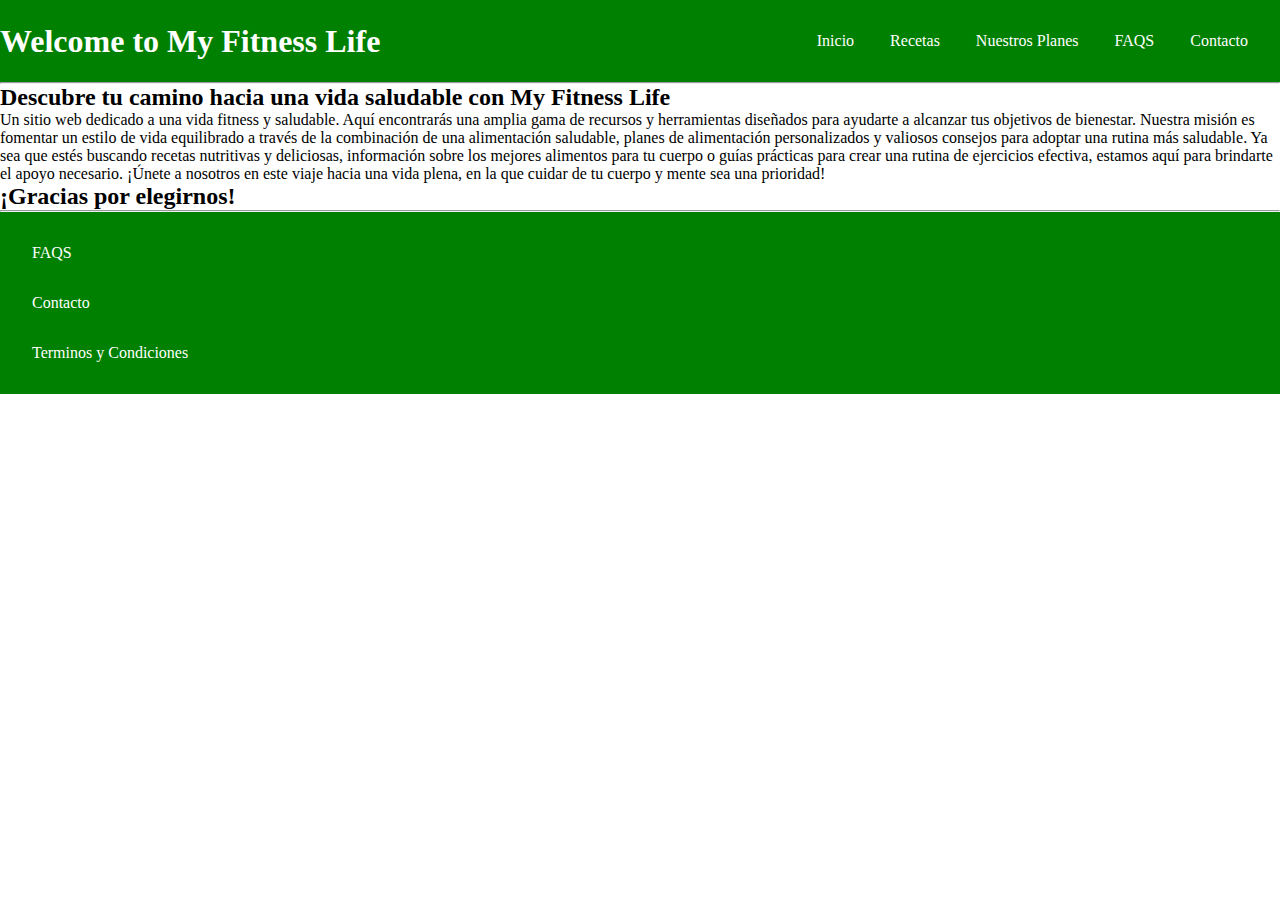
<file: index.html>
<!DOCTYPE html>
<html lang="en">

<head>
    <meta charset="UTF-8">
    <meta http-equiv="X-UA-Compatible" content="IE=edge">
    <meta name="viewport" content="width=device-width, initial-scale=1.0">
    <title>My Fitness Life</title>
    <link rel="stylesheet" href="./css/styles.css">
</head>

<!-- comentario ! -->

<body>
    <header>
        <div>
            <h1>Welcome to My Fitness Life</h1>
        </div>

        <div>
            <nav>
                <ul>
                    <li class="inline-nav"><a href="index.html">Inicio</a></li>
                    <li class="inline-nav"><a href="./pages/recetas.html">Recetas</a></li>
                    <li class="inline-nav"><a href="./pages/nuestrosplanes.html">Nuestros Planes</a></li>
                    <li class="inline-nav"><a ref="./pages/faqs.html">FAQS</a></li>
                    <li class="inline-nav"><a href="./pages/contacto.html">Contacto</a></li>
                </ul>
            </nav>
        </div>

    </header>
    <hr>

    <main>

        <div>
            <h2>Descubre tu camino hacia una vida saludable con My Fitness Life</h2>
            <p>Un sitio web dedicado a una vida fitness y saludable. Aquí encontrarás una amplia gama de recursos y
                herramientas diseñados para ayudarte a alcanzar tus objetivos de bienestar. Nuestra misión es fomentar
                un estilo de vida equilibrado a través de la combinación de una alimentación saludable, planes de
                alimentación personalizados y valiosos consejos para adoptar una rutina más saludable. Ya sea que estés
                buscando recetas nutritivas y deliciosas, información sobre los mejores alimentos para tu cuerpo o guías
                prácticas para crear una rutina de ejercicios efectiva, estamos aquí para brindarte el apoyo necesario.
                ¡Únete a nosotros en este viaje hacia una vida plena, en la que cuidar de tu cuerpo y mente sea una
                prioridad!
            </p>
        </div>
        <div>
            <h2>¡Gracias por elegirnos!</h2>
        </div>
        <hr>

    </main>

    <footer>
        <div>
            <ul>
                <li class="footer-nav"><a href="../pages/faqs.html">FAQS</a></li>
                <li class="footer-nav"><a href="../pages/contacto.html">Contacto</a></li>
                <li class="footer-nav"><a href="">Terminos y Condiciones</a></li>
            </ul>
        </div>
    </footer>


</body>


</html>
</file>
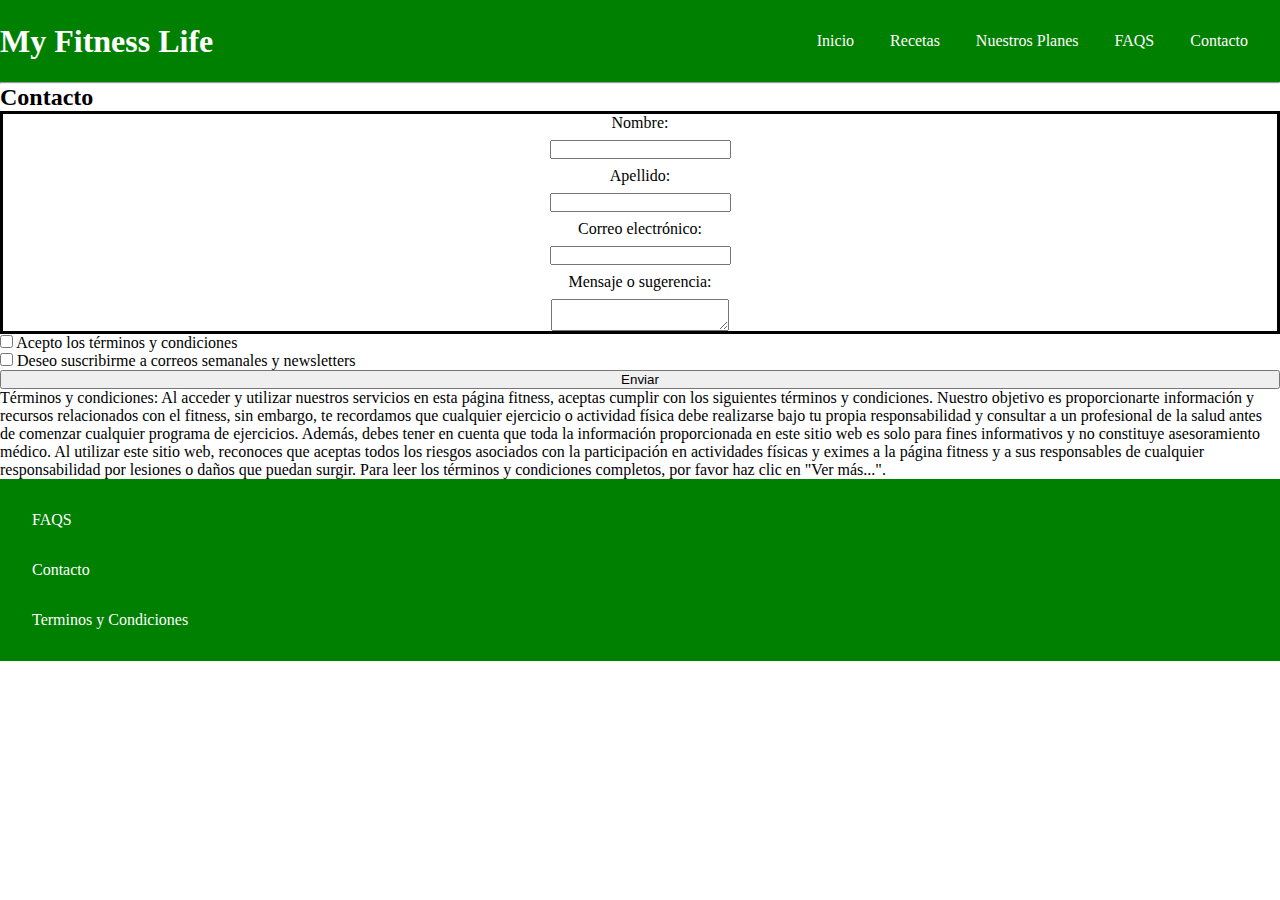
<file: pages/contacto.html>
<!DOCTYPE html>
<html lang="en">

<head>
    <meta charset="UTF-8">
    <meta http-equiv="X-UA-Compatible" content="IE=edge">
    <meta name="viewport" content="width=device-width, initial-scale=1.0">
    <title>Contacto</title>
    <link rel="stylesheet" href="../css/styles.css">
</head>

<body>
    <header>
        <div class="contacto-titulo">
            <h1>My Fitness Life</h1>
        </div>

        <div>
            <nav>
                <ul>
                    <li class="inline-nav"><a href="../index.html">Inicio</a></li>
                    <li class="inline-nav"><a href="../pages/recetas.html">Recetas</a></li>
                    <li class="inline-nav"><a href="../pages/nuestrosplanes.html">Nuestros Planes</a></li>
                    <li class="inline-nav"><a href="../pages/faqs.html">FAQS</a></li>
                    <li class="inline-nav"><a href="./pages/contacto.html">Contacto</a></li>
                </ul>
            </nav>
        </div>

    </header>
    <hr>

    <main>

        <h2>Contacto</h2>

        <div class="formulario">

            <form>

                <div class="opciones">

                    <label for="nombre">Nombre:</label>
                    <input type="text" name="nombre">

                    <label for="apellido">Apellido:</label>
                    <input type="text" name="apellido">

                    <label for="email">Correo electrónico:</label>
                    <input type="email" name="email">

                    <label for="mensaje">Mensaje o sugerencia:</label>
                    <textarea name="mensaje"></textarea>

                </div>


                <div class="terminos-contact">

                    <div>
                        <input type="checkbox" name="terminos">
                        <label for="terminos">Acepto los términos y condiciones</label>
                    </div>

                    <div>
                        <input type="checkbox" name="suscripcion">
                        <label for="suscripcion">Deseo suscribirme a correos semanales y newsletters</label>
                    </div>

                    <input type="submit" value="Enviar">

                </div>

            </form>
        </div>
    </main>

    <div>
        <p>Términos y condiciones: Al acceder y utilizar nuestros servicios en esta página fitness, aceptas cumplir con
            los siguientes términos y condiciones. Nuestro objetivo es proporcionarte información y recursos
            relacionados con el fitness, sin embargo, te recordamos
            que cualquier ejercicio o actividad física debe realizarse bajo tu propia responsabilidad y consultar a un
            profesional de la salud antes de comenzar cualquier programa de ejercicios. Además, debes tener en cuenta
            que toda la información proporcionada en este sitio
            web es solo para fines informativos y no constituye asesoramiento médico. Al utilizar este sitio web,
            reconoces que aceptas todos los riesgos asociados con la participación en actividades físicas y eximes a la
            página fitness y a sus responsables de cualquier responsabilidad por lesiones o daños que puedan surgir.
            Para leer los términos y condiciones completos, por favor haz clic en "Ver más...".</p>
    </div>

</body>

<footer>
    <div>
        <ul>
            <li class="footer-nav"><a href="../pages/faqs.html">FAQS</a></li>
            <li class="footer-nav"><a href="../pages/contacto.html">Contacto</a></li>
            <li class="footer-nav"><a href="">Terminos y Condiciones</a></li>
        </ul>
    </div>
</footer>


</html>
</file>
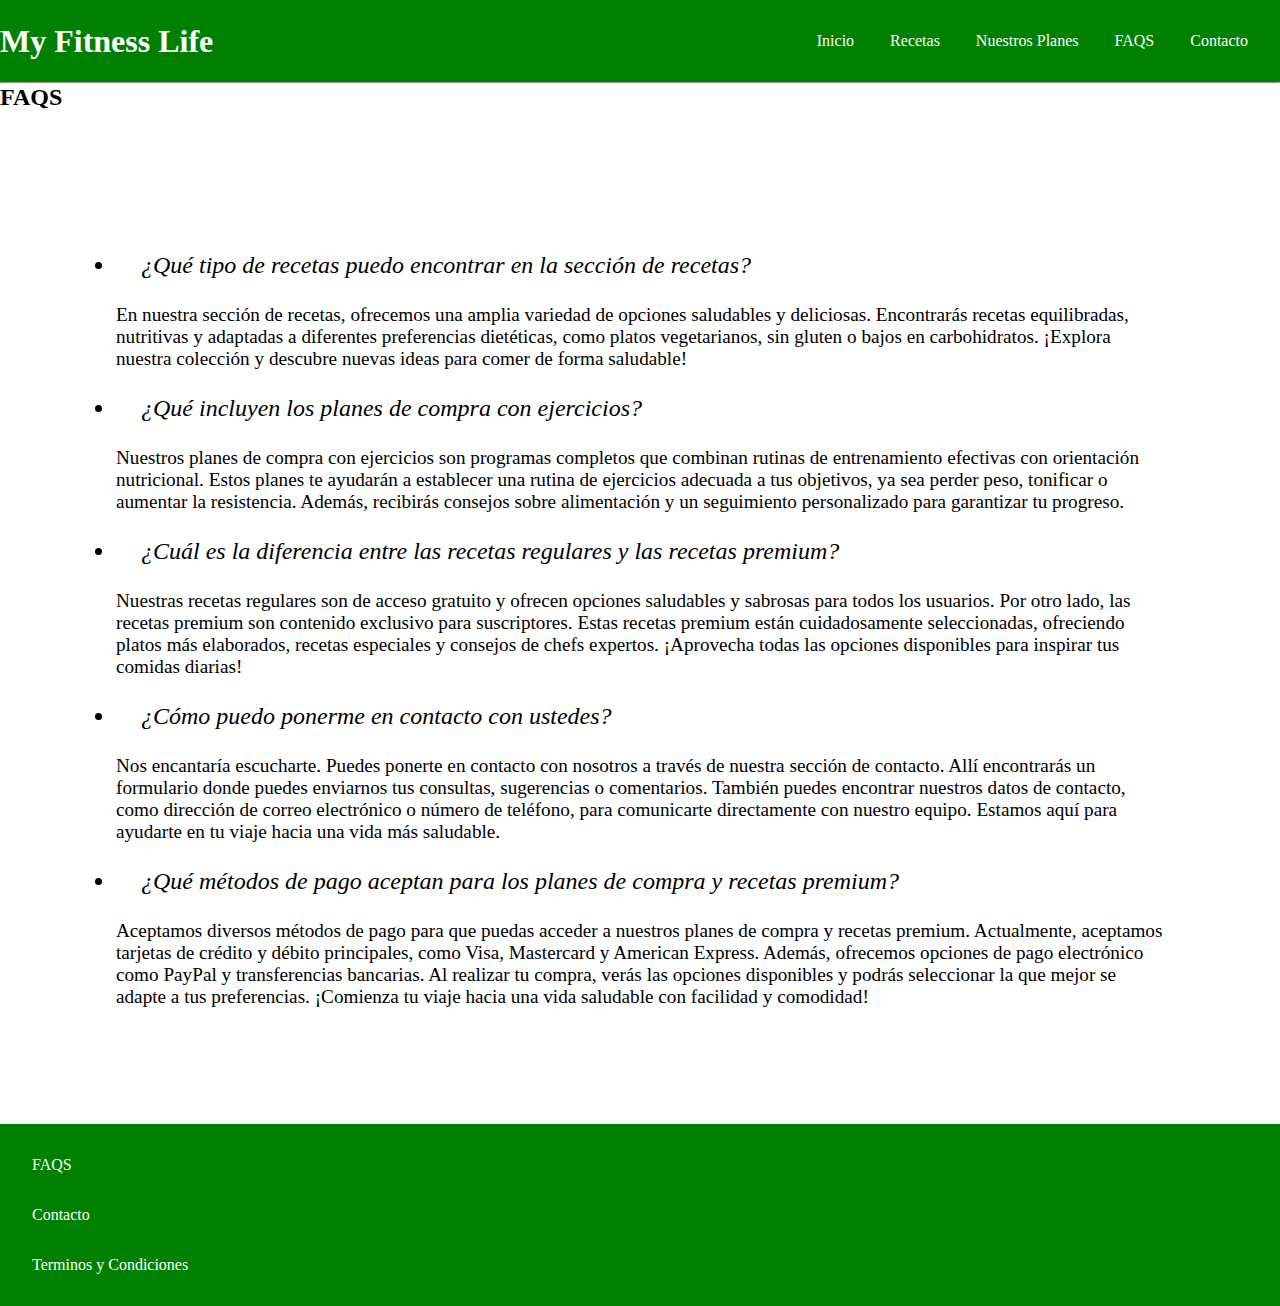
<file: pages/faqs.html>
<!DOCTYPE html>
<html lang="en">

<head>
    <meta charset="UTF-8">
    <meta http-equiv="X-UA-Compatible" content="IE=edge">
    <meta name="viewport" content="width=device-width, initial-scale=1.0">
    <title>FAQS</title>
    <link rel="stylesheet" href="../css/styles.css">
</head>

<body>

    <header>
        <div>
            <h1>My Fitness Life</h1>
        </div>

        <div>
            <nav>
                <ul>
                    <li class="inline-nav"><a href="../index.html">Inicio</a></li>
                    <li class="inline-nav"><a href="../pages/recetas.html">Recetas</a></li>
                    <li class="inline-nav"><a href="../pages/nuestrosplanes.html">Nuestros Planes</a></li>
                    <li class="inline-nav"><a href="./faqs.html">FAQS</a></li>
                    <li class="inline-nav"><a href="../pages/contacto.html">Contacto</a></li>
                </ul>
            </nav>
        </div>

    </header>
    <hr>

    <main>

        <div class="h2-faqs">
            <h2>FAQS</h2>
        </div>
        <div class="caja-faqs">
            <ul>
                <li class="faqs">¿Qué tipo de recetas puedo encontrar en la sección de recetas?</li>
                <p class="p-faqs">
                    En nuestra sección de recetas, ofrecemos una amplia variedad de opciones saludables y deliciosas.
                    Encontrarás recetas equilibradas, nutritivas y adaptadas a diferentes preferencias dietéticas, como
                    platos vegetarianos, sin gluten o bajos en carbohidratos.
                    ¡Explora nuestra colección y descubre nuevas ideas para comer de forma saludable!
                </p>

                <li class="faqs">¿Qué incluyen los planes de compra con ejercicios?</li>
                <p class="p-faqs">
                    Nuestros planes de compra con ejercicios son programas completos que combinan rutinas de
                    entrenamiento efectivas con orientación nutricional.
                    Estos planes te ayudarán a establecer una rutina de ejercicios adecuada a tus objetivos, ya sea
                    perder peso, tonificar o aumentar la resistencia.
                    Además, recibirás consejos sobre alimentación y un seguimiento personalizado para garantizar tu
                    progreso.
                </p>

                <li class="faqs">¿Cuál es la diferencia entre las recetas regulares y las recetas premium?</li>
                <p class="p-faqs">Nuestras recetas regulares son de acceso gratuito y ofrecen opciones saludables y
                    sabrosas para todos los usuarios.
                    Por otro lado, las recetas premium son contenido exclusivo para suscriptores. Estas recetas premium
                    están cuidadosamente seleccionadas, ofreciendo platos más elaborados, recetas especiales y consejos
                    de chefs expertos.
                    ¡Aprovecha todas las opciones disponibles para inspirar tus comidas diarias!
                </p>

                <li class="faqs">¿Cómo puedo ponerme en contacto con ustedes?</li>
                <p class="p-faqs">Nos encantaría escucharte. Puedes ponerte en contacto con nosotros a través de nuestra
                    sección de contacto.
                    Allí encontrarás un formulario donde puedes enviarnos tus consultas, sugerencias o comentarios.
                    También puedes encontrar nuestros datos de contacto, como dirección de correo electrónico o número
                    de teléfono, para comunicarte directamente con nuestro equipo.
                    Estamos aquí para ayudarte en tu viaje hacia una vida más saludable.
                </p>

                <li class="faqs">¿Qué métodos de pago aceptan para los planes de compra y recetas premium?</li>
                <p class="p-faqs">Aceptamos diversos métodos de pago para que puedas acceder a nuestros planes de compra
                    y recetas premium.
                    Actualmente, aceptamos tarjetas de crédito y débito principales, como Visa, Mastercard y American
                    Express.
                    Además, ofrecemos opciones de pago electrónico como PayPal y transferencias bancarias. Al realizar
                    tu compra, verás las opciones disponibles y podrás seleccionar la que mejor se adapte a tus
                    preferencias.
                    ¡Comienza tu viaje hacia una vida saludable con facilidad y comodidad!</p>
            </ul>
        </div>

    </main>
</body>

<footer>
    <div>
        <ul>
            <li class="footer-nav"><a href="../pages/faqs.html">FAQS</a></li>
            <li class="footer-nav"><a href="../pages/contacto.html">Contacto</a></li>
            <li class="footer-nav"><a href="">Terminos y Condiciones</a></li>
        </ul>
    </div>
</footer>

</html>
</file>
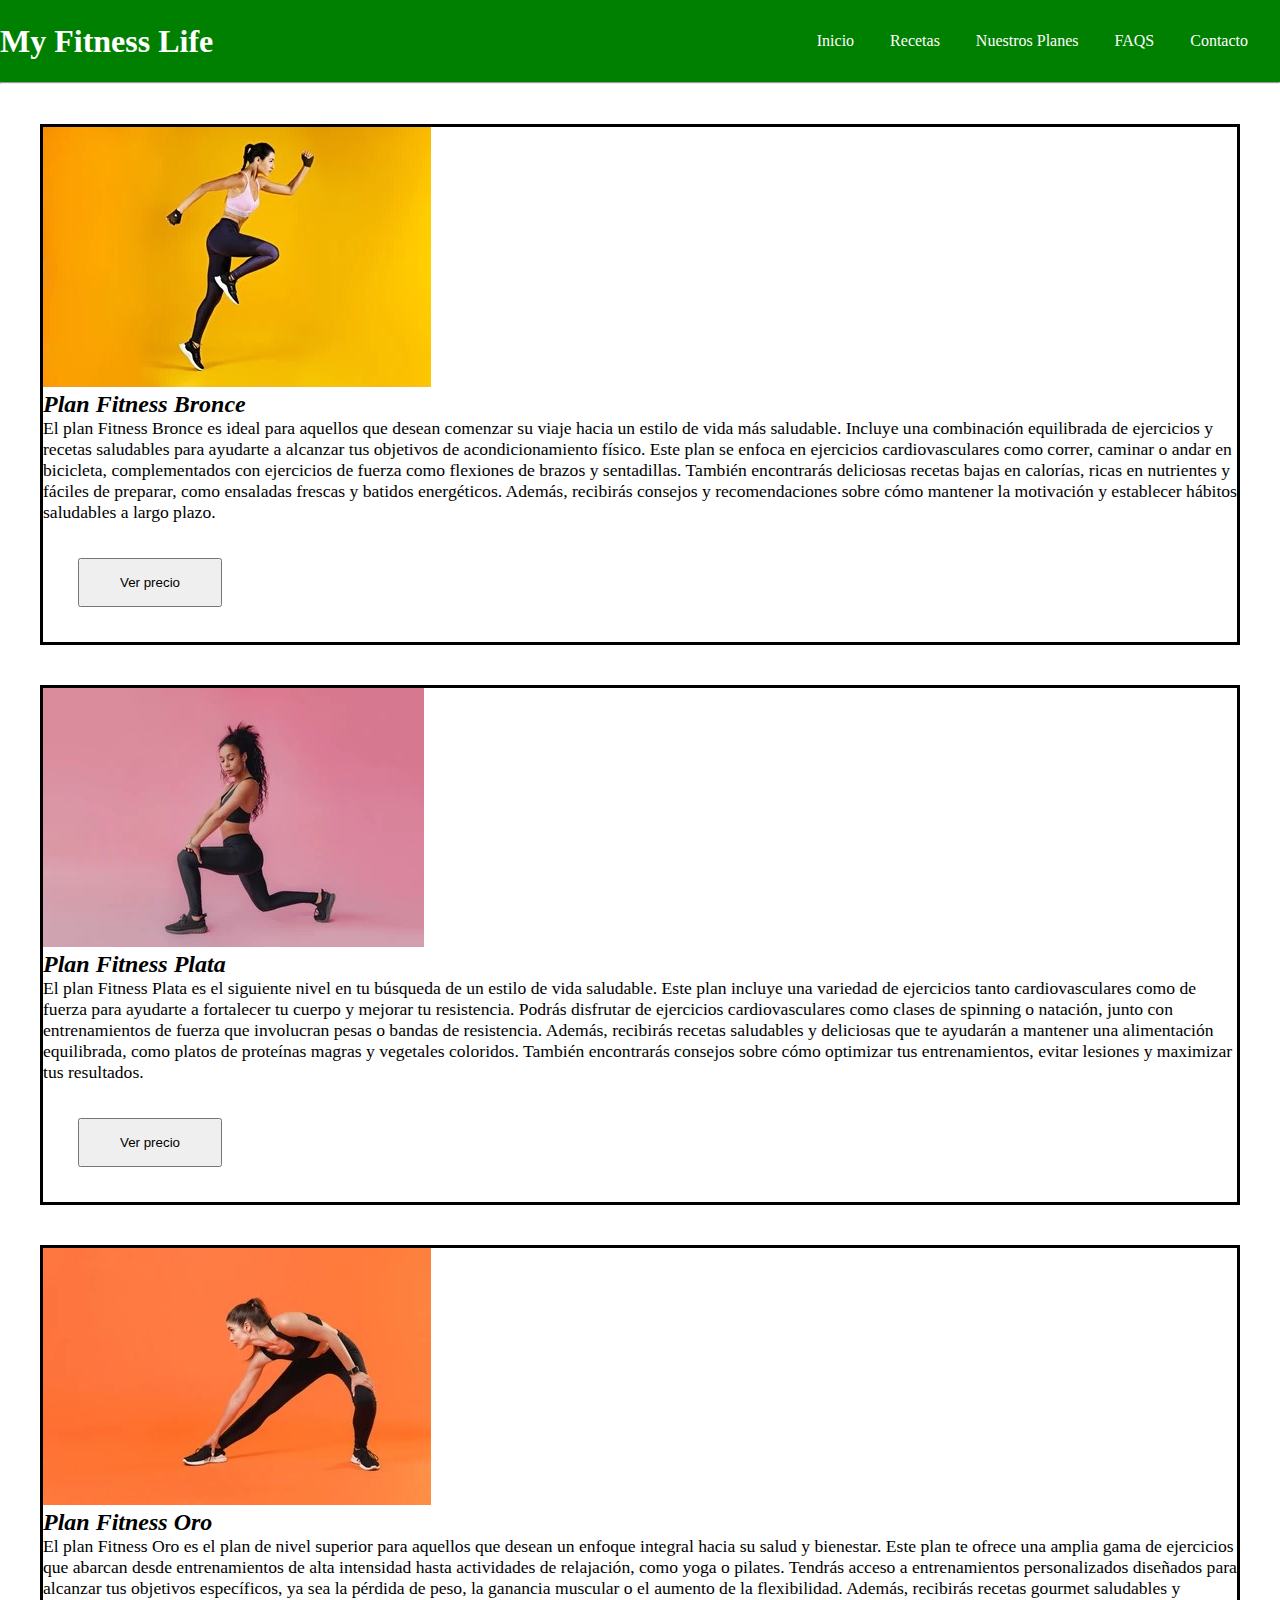
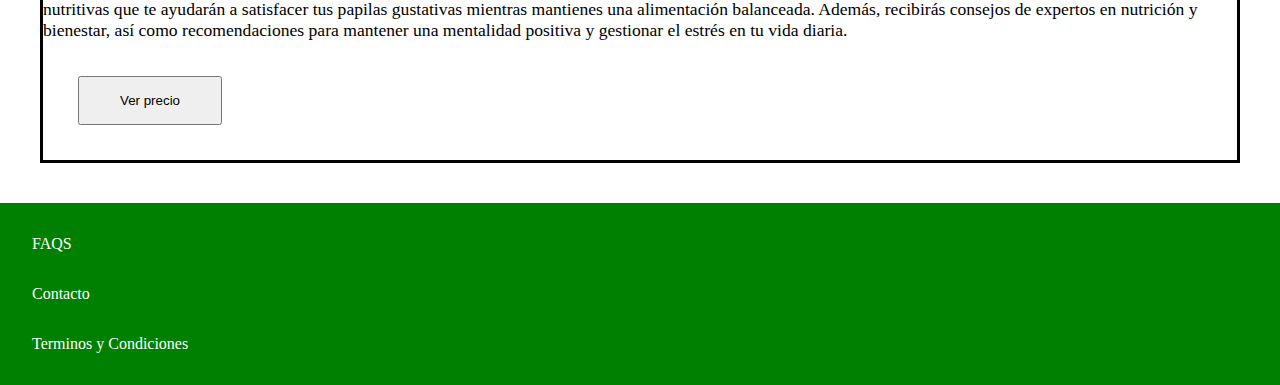
<file: pages/nuestrosplanes.html>
<!DOCTYPE html>
<html lang="en">

<head>
    <meta charset="UTF-8">
    <meta http-equiv="X-UA-Compatible" content="IE=edge">
    <meta name="viewport" content="width=device-width, initial-scale=1.0">
    <title>Nuestros planes</title>
    <link rel="stylesheet" href="../css/styles.css">
</head>

<body>
    <header>
        <div>
            <h1>My Fitness Life</h1>
        </div>

        <div>
            <nav>
                <ul class="nav-lista">
                    <li class="inline-nav"><a href="../index.html">Inicio</a></li>
                    <li class="inline-nav"><a href="../pages/recetas.html">Recetas</a></li>
                    <li class="inline-nav"><a href="./pages/nuestrosplanes.html">Nuestros Planes</a></li>
                    <li class="inline-nav"><a href="../pages/faqs.html">FAQS</a></li>
                    <li class="inline-nav"><a href="../pages/contacto.html">Contacto</a></li>
                </ul>
            </nav>
        </div>

    </header>
    <hr>

    <main>

        <section class="caja-planes">
            <div>
                <img src="../img/mujer-corriendo.jpg" alt="mujer corriendo">
                <h4 class="tipos-planes">Plan Fitness Bronce</h4>
                <p class="parrafo-planes">El plan Fitness Bronce es ideal para aquellos que desean comenzar su viaje
                    hacia un estilo de vida más saludable. Incluye una combinación equilibrada de ejercicios y recetas
                    saludables para ayudarte a alcanzar tus objetivos de acondicionamiento físico. Este plan se enfoca
                    en ejercicios cardiovasculares como correr, caminar o andar en bicicleta, complementados con
                    ejercicios de fuerza como flexiones de brazos y sentadillas. También encontrarás deliciosas recetas
                    bajas en calorías, ricas en nutrientes y fáciles de preparar, como ensaladas frescas y batidos
                    energéticos. Además, recibirás consejos y recomendaciones sobre cómo mantener la motivación y
                    establecer hábitos saludables a largo plazo.</p>
                <input type="button" class="boton-precio" value="Ver precio">
            </div>
        </section>

        <section class="caja-planes">
            <div>
                <img src="../img/mujer-estirandose.jpg" alt="mujer elongando">
                <h4 class="tipos-planes">Plan Fitness Plata</h4>
                <p class="parrafo-planes">El plan Fitness Plata es el siguiente nivel en tu búsqueda de un estilo de
                    vida saludable. Este plan incluye una variedad de ejercicios tanto cardiovasculares como de fuerza
                    para ayudarte a fortalecer tu cuerpo y mejorar tu resistencia. Podrás disfrutar de ejercicios
                    cardiovasculares como clases de spinning o natación, junto con entrenamientos de fuerza que
                    involucran pesas o bandas de resistencia. Además, recibirás recetas saludables y deliciosas que te
                    ayudarán a mantener una alimentación equilibrada, como platos de proteínas magras y vegetales
                    coloridos. También encontrarás consejos sobre cómo optimizar tus entrenamientos, evitar lesiones y
                    maximizar tus resultados.</p>
                <input type="button" class="boton-precio" value="Ver precio">
            </div>
        </section>

        <section class="caja-planes">
            <div>
                <img src="../img/mujer-posando.jpg" alt="mujer estirando">
                <h4 class="tipos-planes">Plan Fitness Oro</h4>
                <p class="parrafo-planes">El plan Fitness Oro es el plan de nivel superior para aquellos que desean un
                    enfoque integral hacia su salud y bienestar. Este plan te ofrece una amplia gama de ejercicios que
                    abarcan desde entrenamientos de alta intensidad hasta actividades de relajación, como yoga o
                    pilates. Tendrás acceso a entrenamientos personalizados diseñados para alcanzar tus objetivos
                    específicos, ya sea la pérdida de peso, la ganancia muscular o el aumento de la flexibilidad.
                    Además, recibirás recetas gourmet saludables y nutritivas que te ayudarán a satisfacer tus papilas
                    gustativas mientras mantienes una alimentación balanceada. Además, recibirás consejos de expertos en
                    nutrición y bienestar, así como recomendaciones para mantener una mentalidad positiva y gestionar el
                    estrés en tu vida diaria.</p>
                <input type="button" class="boton-precio" value="Ver precio">
            </div>

        </section>

    </main>

    <footer>
        <div>
            <ul>
                <li class="footer-nav"><a href="../pages/faqs.html">FAQS</a></li>
                <li class="footer-nav"><a href="../pages/contacto.html">Contacto</a></li>
                <li class="footer-nav"><a href="">Terminos y Condiciones</a></li>
            </ul>
        </div>
    </footer>
</body>


</html>
</file>
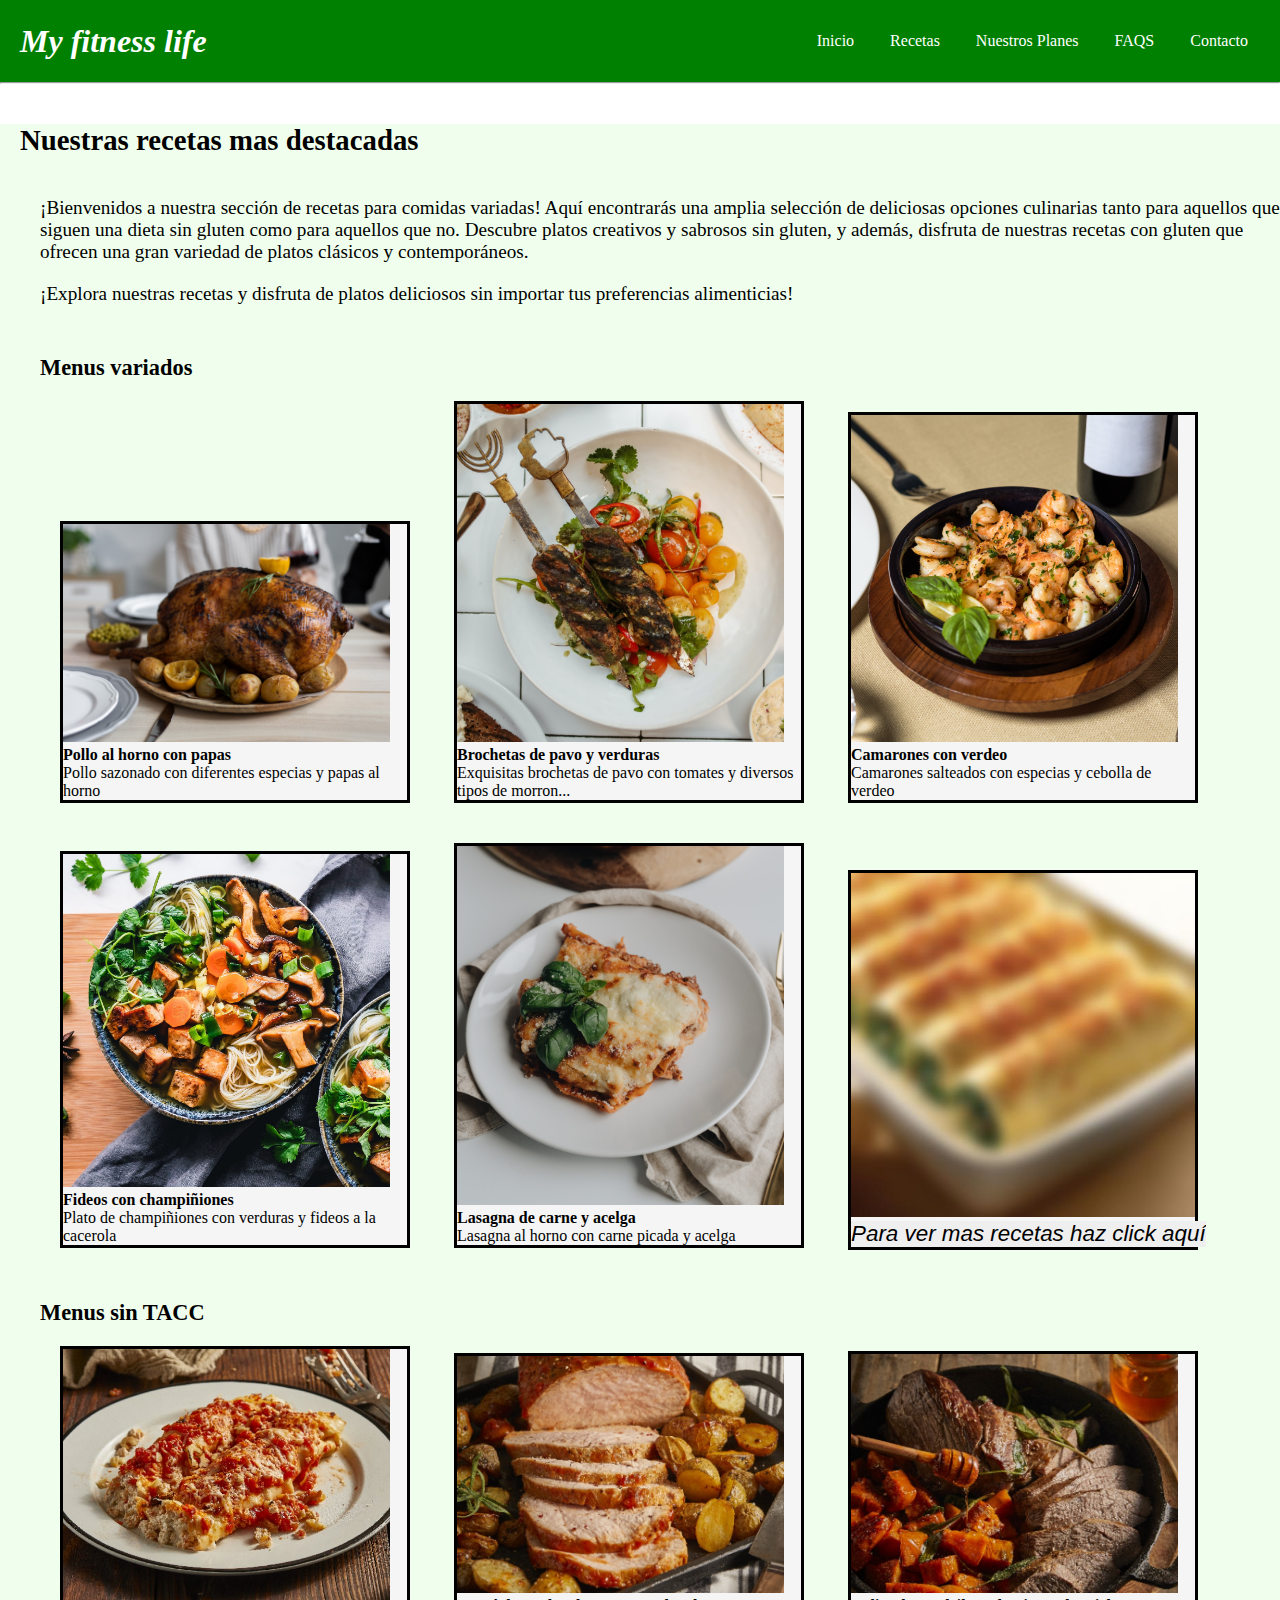
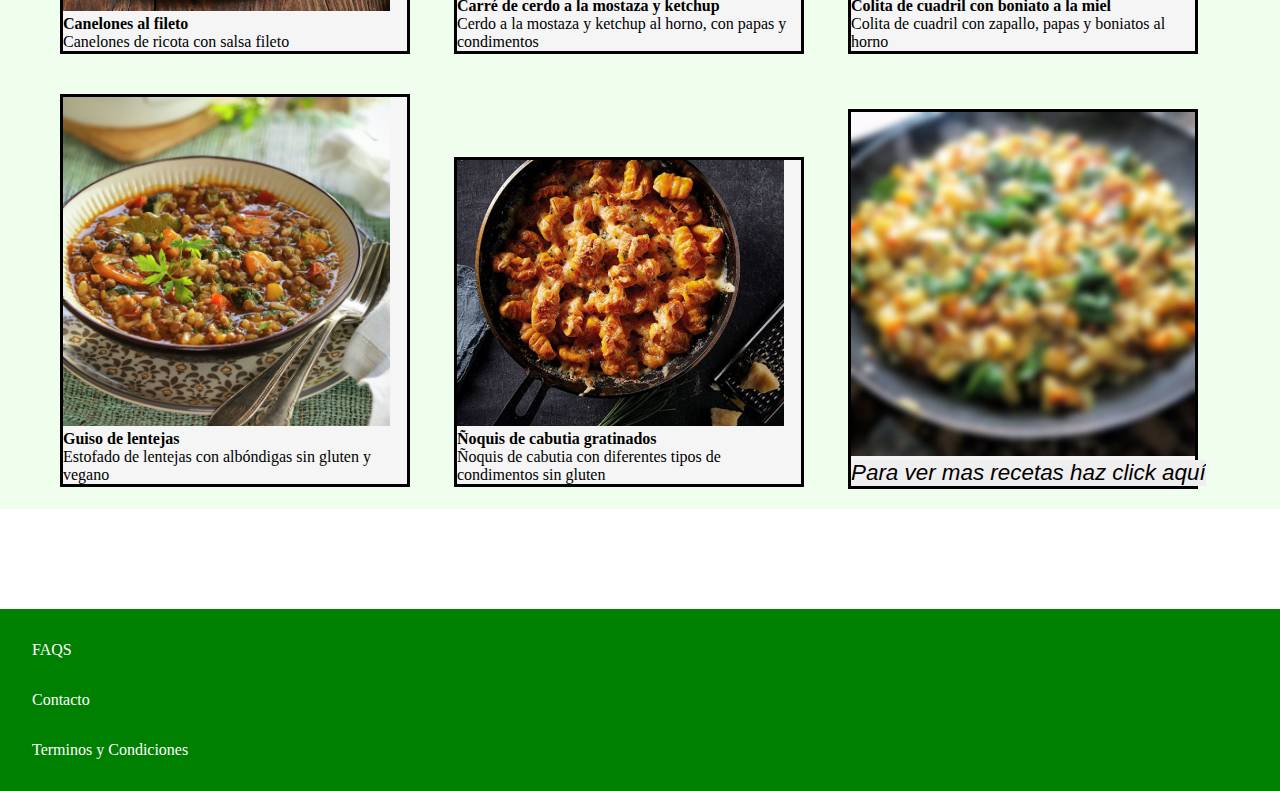
<file: pages/recetas.html>
<!DOCTYPE html>
<html lang="en">

<head>
    <meta charset="UTF-8">
    <meta http-equiv="X-UA-Compatible" content="IE=edge">
    <meta name="viewport" content="width=device-width, initial-scale=1.0">
    <title>Recetas</title>
    <link rel="stylesheet" href="../css/styles.css">
</head>

<body>

    <header>
        <div>
            <h1 class="headerMyfitness">My fitness life</h1>
        </div>

        <div>
            <nav>
                <ul>
                    <li class="inline-nav"><a href="../index.html">Inicio</a></li>
                    <li class="inline-nav"><a href="./recetas.html">Recetas</a></li>
                    <li class="inline-nav"><a href="../pages/nuestrosplanes.html">Nuestros Planes</a></li>
                    <li class="inline-nav"><a href="../pages/faqs.html">FAQS</a></li>
                    <li class="inline-nav"><a href="../pages/contacto.html">Contacto</a></li>
                </ul>
            </nav>
        </div>
    </header>
    <hr>

    <main class="fondo-color">

        <div>
            <h2 class="subtitulo-recetas">Nuestras recetas mas destacadas</h2>
            <div>
                <p class="textoSubtitulo">¡Bienvenidos a nuestra sección de recetas para comidas variadas! Aquí
                    encontrarás una amplia selección de deliciosas opciones culinarias tanto para
                    aquellos que siguen una dieta sin gluten como para aquellos que no.
                    Descubre platos creativos y sabrosos sin gluten, y además, disfruta de nuestras recetas con gluten
                    que ofrecen una gran variedad de platos clásicos y contemporáneos.</p>
                <p class="textoSubtitulo">¡Explora nuestras recetas y disfruta de platos deliciosos sin importar tus
                    preferencias alimenticias!</p>
            </div>

        </div>
        <h3 class="tiposdeMenus">Menus variados</h3>
        </div>

        <div class="caja-sintacc">

            <div>
                <section class="inline-section">
                    <div class="cajade-cadaReceta">
                        <img src="../img/pollo.jpg" class="imagenComidas" alt="pollo">
                        <h4>Pollo al horno con papas</h4>
                        <p>Pollo sazonado con diferentes especias y papas al horno</p>
                    </div>
                </section>

                <section class="inline-section">
                    <div class="cajade-cadaReceta">
                        <img src="../img/brochetas.jpg" class="imagenComidas" alt="brochetas de cerdo">
                        <h4>Brochetas de pavo y verduras</h4>
                        <p>Exquisitas brochetas de pavo con tomates y diversos tipos de morron...</p>
                    </div>
                </section>

                <section class="inline-section">
                    <div class="cajade-cadaReceta">
                        <img src="../img/camarones.jpg" class="imagenComidas" alt="camarones">
                        <h4>Camarones con verdeo</h4>
                        <p>Camarones salteados con especias y cebolla de verdeo</p>
                    </div>
                </section>
            </div>

            <section class="inline-section">
                <div class="cajade-cadaReceta">
                    <img src="../img/fideos.jpg" class="imagenComidas" alt="plato con fideos">
                    <h4>Fideos con champiñiones</h4>
                    <p>Plato de champiñiones con verduras y fideos a la cacerola</p>
                </div>
            </section>

            <section class="inline-section">
                <div class="cajade-cadaReceta">
                    <img src="../img/lasagna.jpg" class="imagenComidas" alt="lasagna">
                    <h4>Lasagna de carne y acelga</h4>
                    <p>Lasagna al horno con carne picada y acelga</p>
                </div>
            </section>

            <section class="inline-section">
                <div class="cajade-cadaReceta">
                    <img src="../img/canelonesblur.jpeg" class="img-blur" alt="canelones difuminado">
                    <input type="button" class="boton-vermas" value="Para ver mas recetas haz click aquí">
                </div>
            </section>

        </div>

        <div>
            <h3 class="tiposdeMenus">Menus sin TACC</h3>
        </div>

        <div class="caja-tacc">

            <div>
                <section class="inline-section">
                    <div class="cajade-cadaReceta">
                        <img src="../img/canelon celiaco.jpg" class="imagenComidas" alt="canelon sin tacc">
                        <h4>Canelones al fileto</h4>
                        <p>Canelones de ricota con salsa fileto</p>
                    </div>
                </section>

                <section class="inline-section">
                    <div class="cajade-cadaReceta">
                        <img src="../img/cerdo celiaco.jpg" class="imagenComidas" alt="carre de cerdo">
                        <h4>Carré de cerdo a la mostaza y ketchup</h4>
                        <p>Cerdo a la mostaza y ketchup al horno, con papas y condimentos</p>
                    </div>
                </section>

                <section class="inline-section">
                    <div class="cajade-cadaReceta">
                        <img src="../img/colita celiaco.jpg" class="imagenComidas" alt="colita de cuadril">
                        <h4>Colita de cuadril con boniato a la miel</h4>
                        <p>Colita de cuadril con zapallo, papas y boniatos al horno</p>
                    </div>
                </section>
            </div>

            <div>
                <section class="inline-section">
                    <div class="cajade-cadaReceta">
                        <img src="../img/guiso celiaco.jpg" class="imagenComidas" alt="guiso">
                        <h4>Guiso de lentejas</h4>
                        <p>Estofado de lentejas con albóndigas sin gluten y vegano</p>
                    </div>
                </section>

                <section class="inline-section">
                    <div class="cajade-cadaReceta">
                        <img src="../img/ñoquis celiacos.jpg" class="imagenComidas" alt="ñoquis">
                        <h4>Ñoquis de cabutia gratinados</h4>
                        <p>Ñoquis de cabutia con diferentes tipos de condimentos sin gluten</p>
                    </div>
                </section>

                <section class="inline-section">
                    <div class="cajade-cadaReceta">
                        <img src="../img/comida.jpeg" class="img-blur" alt="comida difuminada">
                        <input type="button" class="boton-vermas" value="Para ver mas recetas haz click aquí">
                    </div>

                </section>
            </div>

        </div>
    </main>

    <footer>
        <div>
            <ul>
                <li class="footer-nav"><a href="../pages/faqs.html">FAQS</a></li>
                <li class="footer-nav"><a href="../pages/contacto.html">Contacto</a></li>
                <li class="footer-nav"><a href="">Terminos y Condiciones</a></li>
            </ul>
        </div>
    </footer>
</body>

</html>
</file>
<file: css/styles.css>
* {
    margin: 0;
    padding: 0;
    box-sizing: border-box;
}


/*---------------------contacto---------------------*/

.opciones{
    display: grid;
    justify-items: center;
    gap: 0.5rem;
    border-style: solid;
}

.terminos-contact{
display: flex;
flex-direction: column;
}

@media (min-width: 375px) {

}

ul,
li {
    list-style: none;
    text-decoration-line: none;
    padding: 1rem;
}

/*--------HEADER-------*/
a {
    text-decoration: none;
    color: white;
}

header {
    background-color: green;
    color: white;
    display: flex;
    justify-content: space-between;
    align-items: center;
}

.headerMyfitness {
    font-style: italic;
    font-size: 2rem;
    padding-left: 20px;
}

.inline-nav {
    display: inline-block;
}

.inline-section {
    display: inline-block;
}

/*----------------------------------------------*/

/*-------------------cuerpoRecetas-----------*/
.fondo-color {
    background-color: #F0FFED;
}

.subtitulo-recetas {
    font-size: 1.8rem;
    /*corregir margen bottom*/
    margin-top: 40px;
    margin-left: 20px;
    margin-bottom: 40px;
}

.textoSubtitulo {
    font-size: 1.2rem;
    margin-left: 40px;
    padding-bottom: 20px;
}

.tiposdeMenus {
    font-size: 1.4rem;
    margin-left: 40px;
    margin-top: 30px;
}

.cajade-cadaReceta {
    border-style:solid;
    width: 350px;
    margin: 20px;
    background-color: whitesmoke;
}

.caja-sintacc {
    margin-left: 40px;
}

.caja-tacc {
    margin-left: 40px;
    margin-bottom: 100px;
}

.boton-vermas {
    font-style: italic;
    font-size: 1.4rem;
    border-style: hidden;
    cursor: pointer;
}

.imagenComidas {
    width: 95%;

    /*height: 350px;
    object-fit: cover*/

    ;
}

.img-blur {
    width: 100%;
}





/*----------seccion faqs-------------*/

.faqs {
    list-style-type: disc;
    font-size: 1.5rem;
    padding: 25px;
    font-style: italic;
}

.caja-faqs {
    border-style: none;
    margin: 100px;
}


.p-faqs {
    font-size: 1.2rem;
}

/*--------------formulario-----------*/

/*.formulario {
    border-style: solid;
}*/

/*--------------------- footer---------------*/

footer {
    background-color: green;
}

.footer-nav {
    list-style: none;
}

/*-----------------seccion planes----------------*/

.caja-planes {
    border-style: solid;
    margin: 40px;
}

.tipos-planes {
    font-size: 1.5rem;
    font-style: italic;
}

.parrafo-planes {
    font-size: 1.1rem;
}

.boton-precio {
    margin: 35px;
    padding: 15px 40px 15px 40px;
}

img{
    width: 100;
}

@media (min-width:375px) and (max-width: 420px) {



}
</file>
